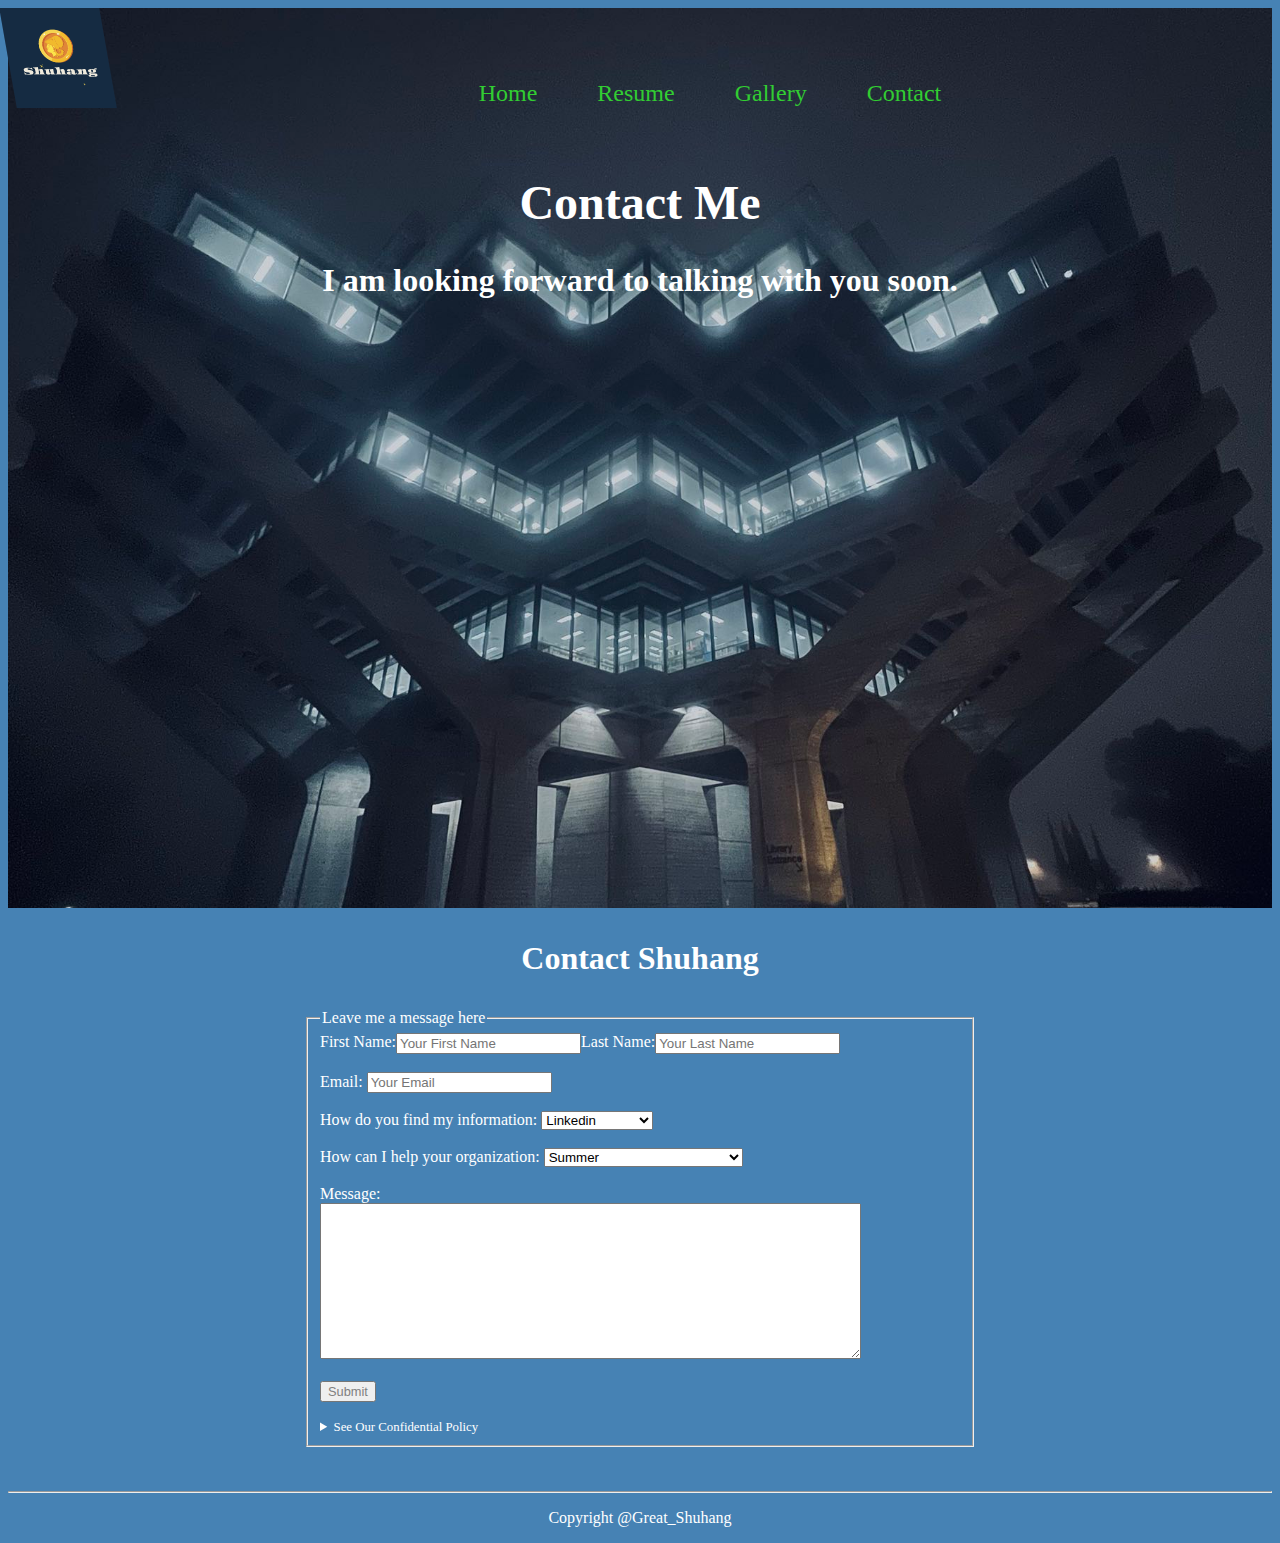
<file: contact.html>
<!DOCTYPE html>
<html lang="en">
<head>
    <meta charset="UTF-8">
    <title>Contact Shuhang</title>
    <link rel="icon" type="image/x-icon" href="Media/logo.ico">
    <link rel="stylesheet" href="stylesheet.css">
    <link rel="stylesheet" href="hamburgerMenu.css">
    <link rel="stylesheet" href="contact_stylesheet.css">
</head>
<body>
<header class="site-header" id="contact">
    <div class="header-container">
        <a href="index.html" title="Back to homepage">
            <img src="Media/logo.png" height=100vh alt="Shuhang's Logo" id="logo">
        </a>
        <!-- Navbar -->
        <nav id="header-nav">
            <!-- Shuhang's Logo -->

            <ul class="header-nav-list">
                <li><a href="index.html">Home</a></li>
                <li><a href="resume.html">Resume</a></li>
                <li><a href="gallery.html">Gallery</a></li>
                <li><a href="contact.html">Contact</a></li>
            </ul>
        </nav>

        <input type="checkbox" id="hamburger-input" class="burger-shower" />
        <label id="hamburger-menu" for="hamburger-input">
            <nav id="sidebar-menu">
                <h3>Menu</h3>
                <ul>
                    <li><a href="index.html">Home</a></li>
                    <li><a href="resume.html">Resume</a></li>
                    <li><a href="gallery.html">Gallery</a></li>
                    <li><a href="contact.html">Contact</a></li>
                </ul>
            </nav>
        </label>

        <div class="overlay"></div>
    </div>
    <div id="contact_intro">
        <h1>Contact Me</h1>
        <h2>I am looking forward to talking with you soon.</h2>
    </div>
</header>
<main>
    <h3 style="text-align: center; font-size: 2em;"> Contact Shuhang</h3>

    <form action="https://httpbin.org/post" method="post">
        <fieldset style="width: 50vw; margin-left: auto; margin-right: auto; font-size: 1em">
            <legend>Leave me a message here</legend>
            <div class="formfield">
                <label for="firstNameFld">First Name:</label>
                <input type="text" name="firstNameFld" id="firstNameFld" placeholder="Your First Name" required>
                <label for="lastNameFld">Last Name:</label>
                <input type="text" name="lastNameFld" id="lastNameFld" placeholder="Your Last Name" required>
            </div>

            <br>

            <label for="emailFld">Email:</label>
            <input type="text" name="emailFld" id="emailFld" placeholder="Your Email">

            <br><br>

            <label for="source">How do you find my information:</label>
            <select id="source">
                <option value="Linkedin">Linkedin</option>
                <option value="Instagram">Instagram</option>
                <option value="Google Search">Google Search</option>
                <option value="UCSD Website">UCSD Website</option>
                <option value="Friends">Friends</option>
            </select>

            <br><br>

            <label for="purpose">How can I help your organization:</label>
            <select name="purpose" id="purpose">
                <optgroup label="Internship">
                    <option value="summer">Summer</option>
                    <option value="part-time">Part-time</option>
                </optgroup>
                <optgroup label="Research">
                    <option value="researchAssistant">Research Assistant</option>
                    <option value="researcher">Undergraduate Researcher</option>
                </optgroup>
                <optgroup label="Full-time Job">
                    <option value="softwareDeveloper">Software Developer</option>
                    <option value="productManager">Product Manager</option>
                </optgroup>
            </select>

            <br><br>

            <label for="message">Message:</label>
            <br>
            <textarea name="message" id="message" cols="65" rows="10"></textarea>

            <br><br>

            <button type="submit" onclick="alert('Thank you! I am looking forward to talking with you soon.')" style="font-size: 0.8em; color: grey">Submit</button>

            <br><br>

            <details style="font-size: 0.8em">
                <summary>
                    See Our Confidential Policy
                </summary>
                <p style="font-size: 0.8em;">Your information will be well protected by me and it will only show to Shuhang Xu, the owner of this website.</p>
            </details>
        </fieldset>

    </form>

    <br><br>
</main>
<footer>
    <hr>
    <p>Copyright @Great_Shuhang</p>
</footer>
</body>
</html>
</file>
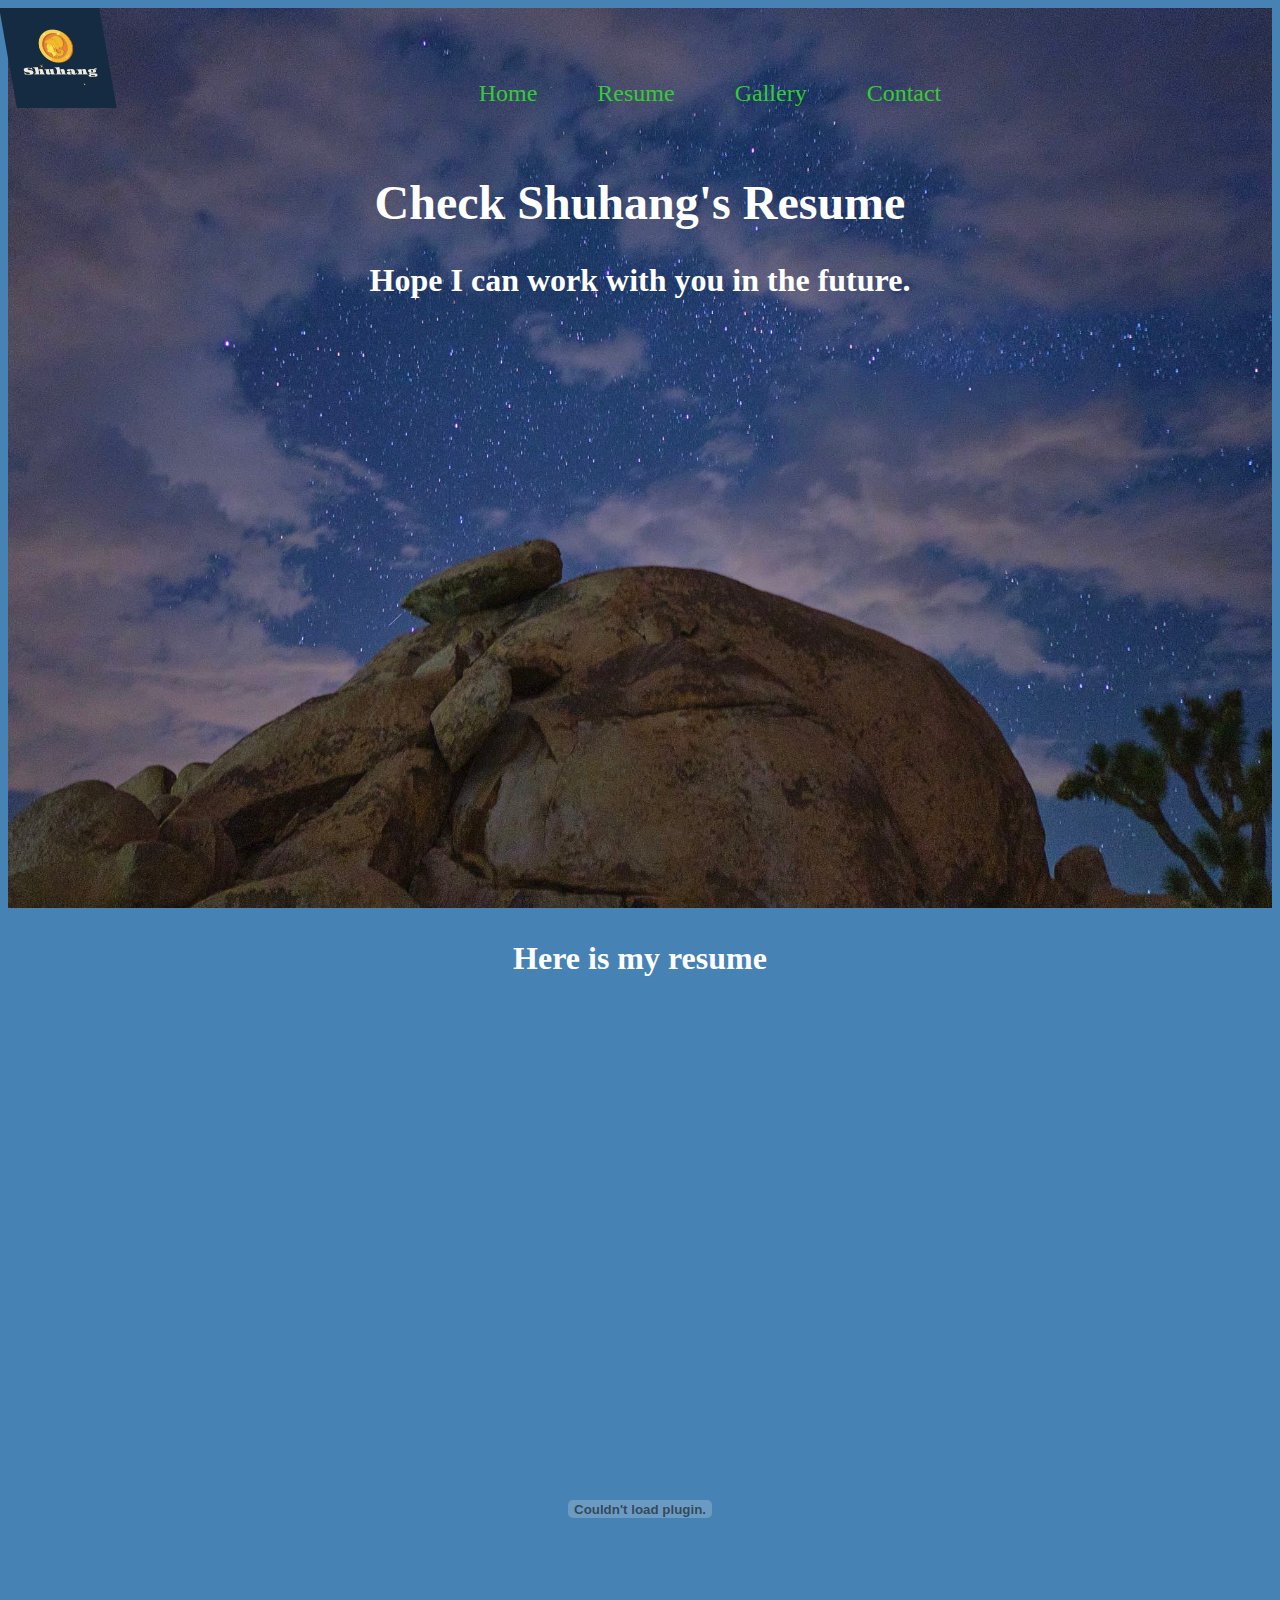
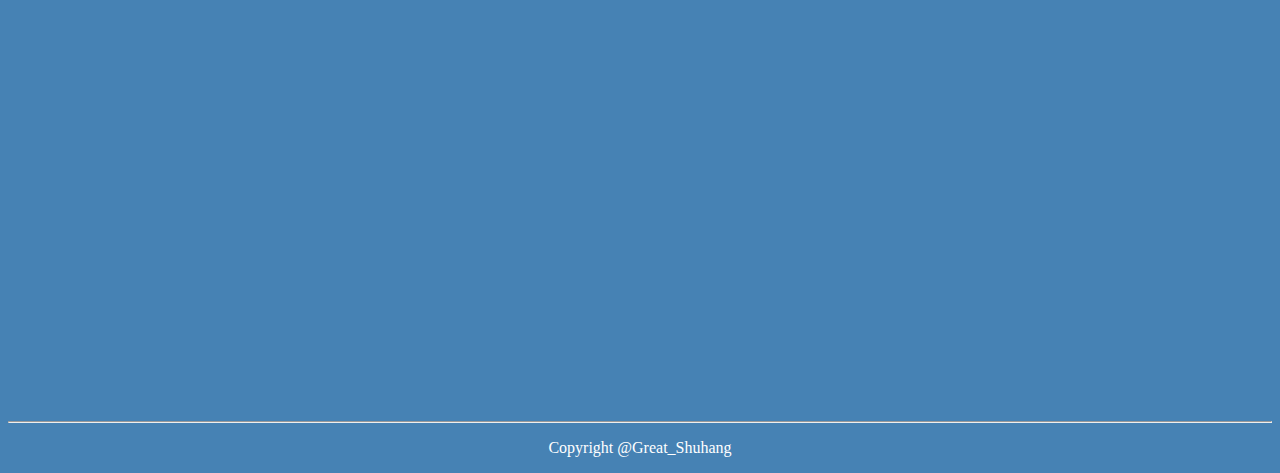
<file: resume.html>
<!DOCTYPE html>
<html lang="en">
<head>
    <meta charset="UTF-8">
    <title>Shuhang's Resume</title>
    <link rel="icon" type="image/x-icon" href="Media/logo.ico">
    <link rel="stylesheet" href="stylesheet.css">
    <link rel="stylesheet" href="hamburgerMenu.css">
    <link rel="stylesheet" href="resume_stylesheet.css">
</head>
<body>
  <header class="site-header" id="resume">
    <div class="header-container">
      <a href="index.html" title="Back to homepage">
        <img src="Media/logo.png" height=100vh alt="Shuhang's Logo" id="logo">
      </a>
      <!-- Navbar -->
      <nav id="header-nav">
        <!-- Shuhang's Logo -->

        <ul class="header-nav-list">
          <li><a href="index.html">Home</a></li>
          <li><a href="resume.html">Resume</a></li>
          <li><a href="gallery.html">Gallery</a></li>
          <li><a href="contact.html">Contact</a></li>
        </ul>
      </nav>

      <input type="checkbox" id="hamburger-input" class="burger-shower" />
      <label id="hamburger-menu" for="hamburger-input">
        <nav id="sidebar-menu">
          <h3>Menu</h3>
          <ul>
            <li><a href="index.html">Home</a></li>
            <li><a href="resume.html">Resume</a></li>
            <li><a href="gallery.html">Gallery</a></li>
            <li><a href="contact.html">Contact</a></li>
          </ul>
        </nav>
      </label>

      <div class="overlay"></div>

    </div>
    <div id="resume_intro">
      <h1>Check Shuhang's Resume</h1>
      <h2>Hope I can work with you in the future.</h2>
    </div>
  </header>
  <main class="resume">
    <h3>Here is my resume</h3>
    <embed src= "Resume-Shuhang-Xu.pdf" type="application/pdf" width="1000" height="1000">
  </main>
  <footer>
    <hr>
    <p>Copyright @Great_Shuhang</p>
  </footer>
</body>
</html>
</file>
<file: stylesheet.css>
#top {
    background-image: url("Media/background.jpg");
    height: 100vh;
    background-position: center;
    background-repeat: no-repeat;
    background-size: cover;
}

.site-header .header-container {
    height: 15vh;
    display: flex;
    flex-direction: row;
    justify-content: space-between;
    background: transparent;
}

#header-nav {
    display: inline;
    flex-direction: row;
    transition: all 0.5s ease-out;
}

#header-nav ul {
    margin: 1em 0.5em;
    text-align: center;
}

#header-nav li {
    display: inline;
}

#header-nav a {
    display: inline-block;
    padding: 1em 1em;
    font-size: x-large;
    color: limegreen;
    text-decoration: none;
}

#header-nav a:hover, #header-nav a:focus{
    color: #1fd655;
}

.header-container > a > img{
    animation: skew 3s infinite;
    transform: skew(10deg);
    animation-direction: alternate;
}
@keyframes skew {
    0% {
        transform: skew(10deg, 10deg);
    }
    100% {
        transform: skew(-10deg, -10deg);
    }
}

.sideBar{
    position: fixed;
    color: white;
    background: cornflowerblue;
    width: 10vw;
    top: 30vh;
    left: 85vw;
    text-align: left;
}

footer{
    text-align: center;
    color: white;
}

body{
    background: steelblue;
}

main{
    color: white;
}
</file>
<file: hamburgerMenu.css>
@import url('https://fonts.googleapis.com/css2?family=Cabin&display=swap');
#hamburger-input{
    display: none;
}

#hamburger-menu {
    position: fixed;
    top: 20px;
    right: 20px;
    width: 50px;
    height: 50px;
    display: none;
    border: none;
    padding: 0px;
    margin: 0px;
    font-family: 'Cabin', Sans-serif;
    background: linear-gradient(
            to bottom,
            #3944BC, #3944BC 20%,
            #ED7014 20%, #ED7014 40%,
            #3944BC 40%, #3944BC 60%,
            #ED7014 60%, #ED7014 80%,
            #3944BC 80%, #3944BC 100%
    );
    z-index: 2;
}

#hamburger-menu #sidebar-menu {
    visibility: hidden;
    position: fixed;
    top: 0;
    right: -250px;
    width: 200px;
    height: 100%;
    background-color: #3944BC;
    transition: 0.3s;
    padding: 0px 10px;
    box-sizing: border-box;
}

#hamburger-menu h3 {
    color: #B9FAF8;
    font-size: 2.2rem;
}

#hamburger-menu ul {
    padding-right: 0px;
}

#hamburger-menu li {
    list-style-type: none;
    line-height: 3rem;
}

#hamburger-menu a {
    color: #B9FAF8;
    font-size: 1.3rem;
    text-decoration: none;
}

#hamburger-menu a:hover {
    text-decoration: underline;
}

#hamburger-input:checked + #hamburger-menu #sidebar-menu {
    visibility: visible;
    right: 0;
}
#hamburger-input:checked ~ .overlay{
    visibility: visible;
    opacity: 0.4;
}


@media screen and (max-width: 750px) {
    #header-nav, .sideBar {
        display: none;
    }
    #hamburger-menu {
        display: inline;
    }
}
</file>
<file: contact_stylesheet.css>
#contact{
    background-image: url("Media/geisel.jpg");
    height: 100vh;
    background-position: top;
    background-repeat: no-repeat;
    background-size: cover;
    color:white;
    font-size: xxx-large;
    color:white;
    text-align: center;
}
#contact h1{
    font-size: xxx-large;
}
#contact h2{
    font-size: xx-large;
}

main{
    location: center;
}

.formfield{
    display: flex;
    flex-wrap: nowrap;
}
</file>
<file: resume_stylesheet.css>
#resume{
    background-image: url("Media/starBlue.jpg");
    height: 100vh;
    background-position: top;
    background-repeat: no-repeat;
    background-size: cover;
    color:white;
    font-size: xxx-large;
    color:white;
    text-align: center;
}
#resume h1{
    font-size: xxx-large;
}
#resume h2{
    font-size: xx-large;
}

.resume{
    text-align: center;
    
}

h3{
    font-size: xx-large;
}
</file>
